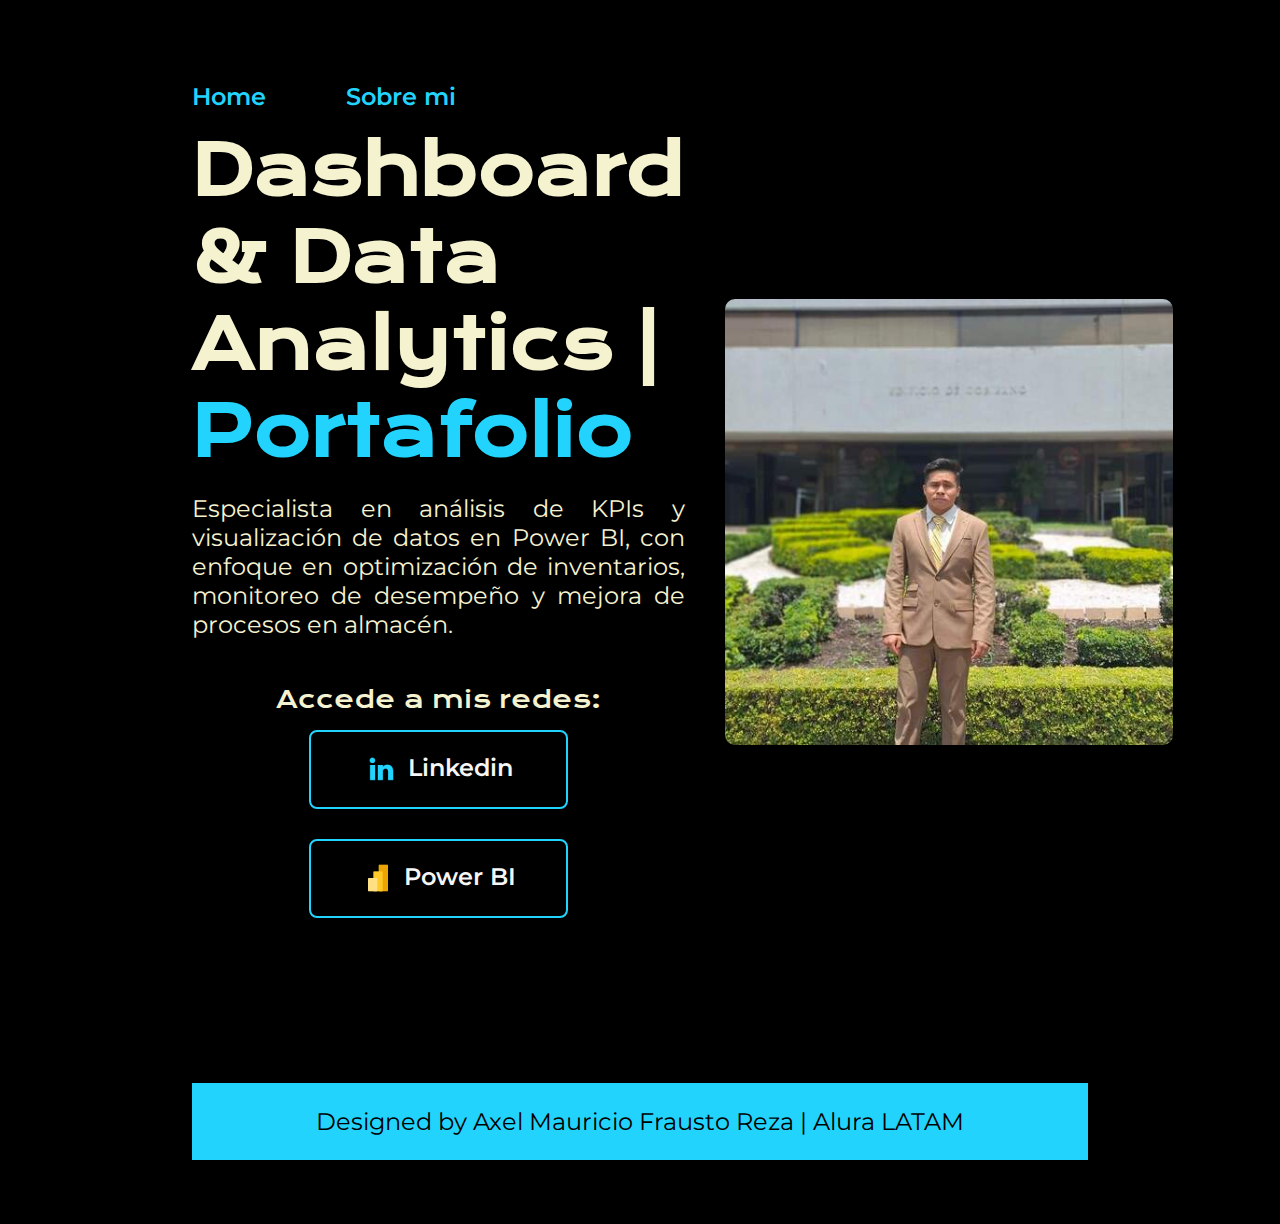
<file: index.html>
<!DOCTYPE html>
<html lang="es-mx">
<head>
    <meta charset="UTF-8">
    <meta name="viewport" content="width=device-width, initial-scale=1.0">
    <title>Portafolio Web</title>
    <link rel="stylesheet" href="./styles/STYLE.CSS">
</head>
<body class="presentacion">
    <main>  
        <header class="header">
            <nav class="header__menu"> 
                <a class="header__menu__link" href="index.html">Home</a>
                <a class="header__menu__link" href="about.html">Sobre mi</a>
            </nav>
        </header>           
        <main>   
            <div class="presentacion__container">
                <section class="presentacion__contenido__titulo">
                    <h1> 
                        Dashboard & Data Analytics | 
                        <strong class="titulo-destaque"> Portafolio </strong> 
                    </h1>
                    <div>
                    <p class="presentacion__contenido__texto">
                        Especialista en análisis de KPIs y visualización de datos en Power BI, 
                        con enfoque en optimización de inventarios, monitoreo de desempeño y mejora de procesos en almacén.
                    </p>
                     </div>
                    <div class="presentacion__enlaces">
                        <h2 class="presentacion__enlaces__subtitulo">Accede a mis redes:</h2>
                        <a class="presentacion__enlaces__link" href="https://www.linkedin.com/in/amfraustoreza/">
                            <img src="./assets/linkedin.png">Linkedin</a>
                        <a class="presentacion__enlaces__link" href="https://drive.google.com/file/d/17jtUjSgiO7mKbEvYrTWc4LZmSJsM6TBw/view?usp=drive_link">
                            <img src="./assets/icons8-power-bi-2021-32.png">Power BI</a>
                    </div>
                </section> 
                <img class="presentacion__imagen" src="./assets/axelfoto.jpg" alt="Imagen en alta calidad">
            </div>
            <div>
                <footer>
                 <p class="footer">Designed by Axel Mauricio Frausto Reza | Alura LATAM </p>
                </footer>  
            </div>
        </main>             
</body>
</html>
</file>
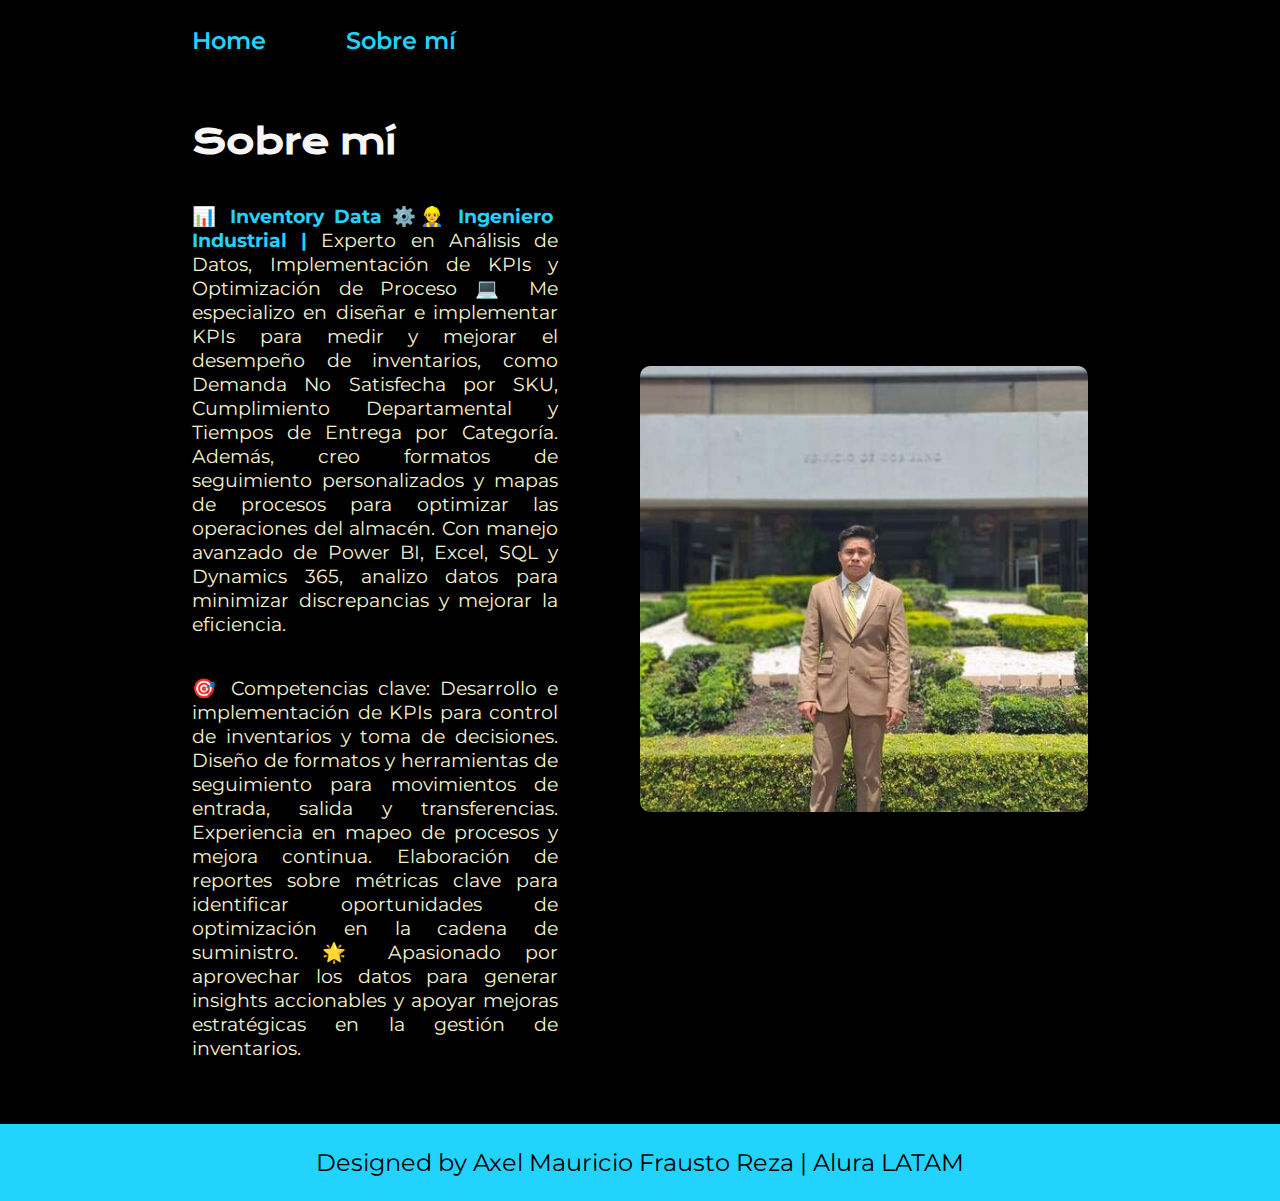
<file: about.html>
<!DOCTYPE html>
<html lang="es-mx">
<head>
    <meta charset="UTF-8">
    <meta name="viewport" content="width=device-width, initial-scale=1.0">
    <title>Portafolio</title>
    <link rel="stylesheet" href="styles/STYLE_ABOUT_ME.CSS">

</head>
<body>
    <header class="header">
        <nav class="header__menu">
            <a class="header__menu__link" href="index.html">Home</a>
            <a class="header__menu__link" href="about.html">Sobre mí</a>
        </nav>
    </header>
    <main class="presentacion">
        <section class="presentacion__contenido">
            <h1 class="presentacion__contenido__titulo">Sobre mí</h1>
                <p class="presentacion__contenido__texto">📊 <strong class="titulo-destaque">Inventory Data
                    ⚙️👷‍♂️ Ingeniero Industrial | </strong> Experto en Análisis de Datos, Implementación de KPIs y Optimización de Proceso
                    💻 Me especializo en diseñar e implementar KPIs para medir y mejorar el desempeño de inventarios, como Demanda 
                    No Satisfecha por SKU, Cumplimiento Departamental y Tiempos de Entrega por Categoría. Además, creo formatos de 
                    seguimiento personalizados y mapas de procesos para optimizar las operaciones del almacén. Con manejo avanzado 
                    de Power BI, Excel, SQL y Dynamics 365, analizo datos para minimizar discrepancias y mejorar la eficiencia.
                </p>
                <p class="presentacion__contenido__texto">
                    🎯 Competencias clave:
                    Desarrollo e implementación de KPIs para control de inventarios y toma de decisiones.
                    Diseño de formatos y herramientas de seguimiento para movimientos de entrada, salida y transferencias.
                    Experiencia en mapeo de procesos y mejora continua.
                    Elaboración de reportes sobre métricas clave para identificar oportunidades de optimización en la cadena de suministro.
                    🌟 Apasionado por aprovechar los datos para generar insights accionables y apoyar mejoras estratégicas en la gestión de inventarios.
                </p>
               
        </section>
            <img class="presentacion__imagen" src="./assets/axelfoto.jpg" alt="axelfoto">
    </main>
    <footer class="footer">
        <p>Designed by Axel Mauricio Frausto Reza | Alura LATAM  </p>
    </footer>
    
</body>
</html>
</file>
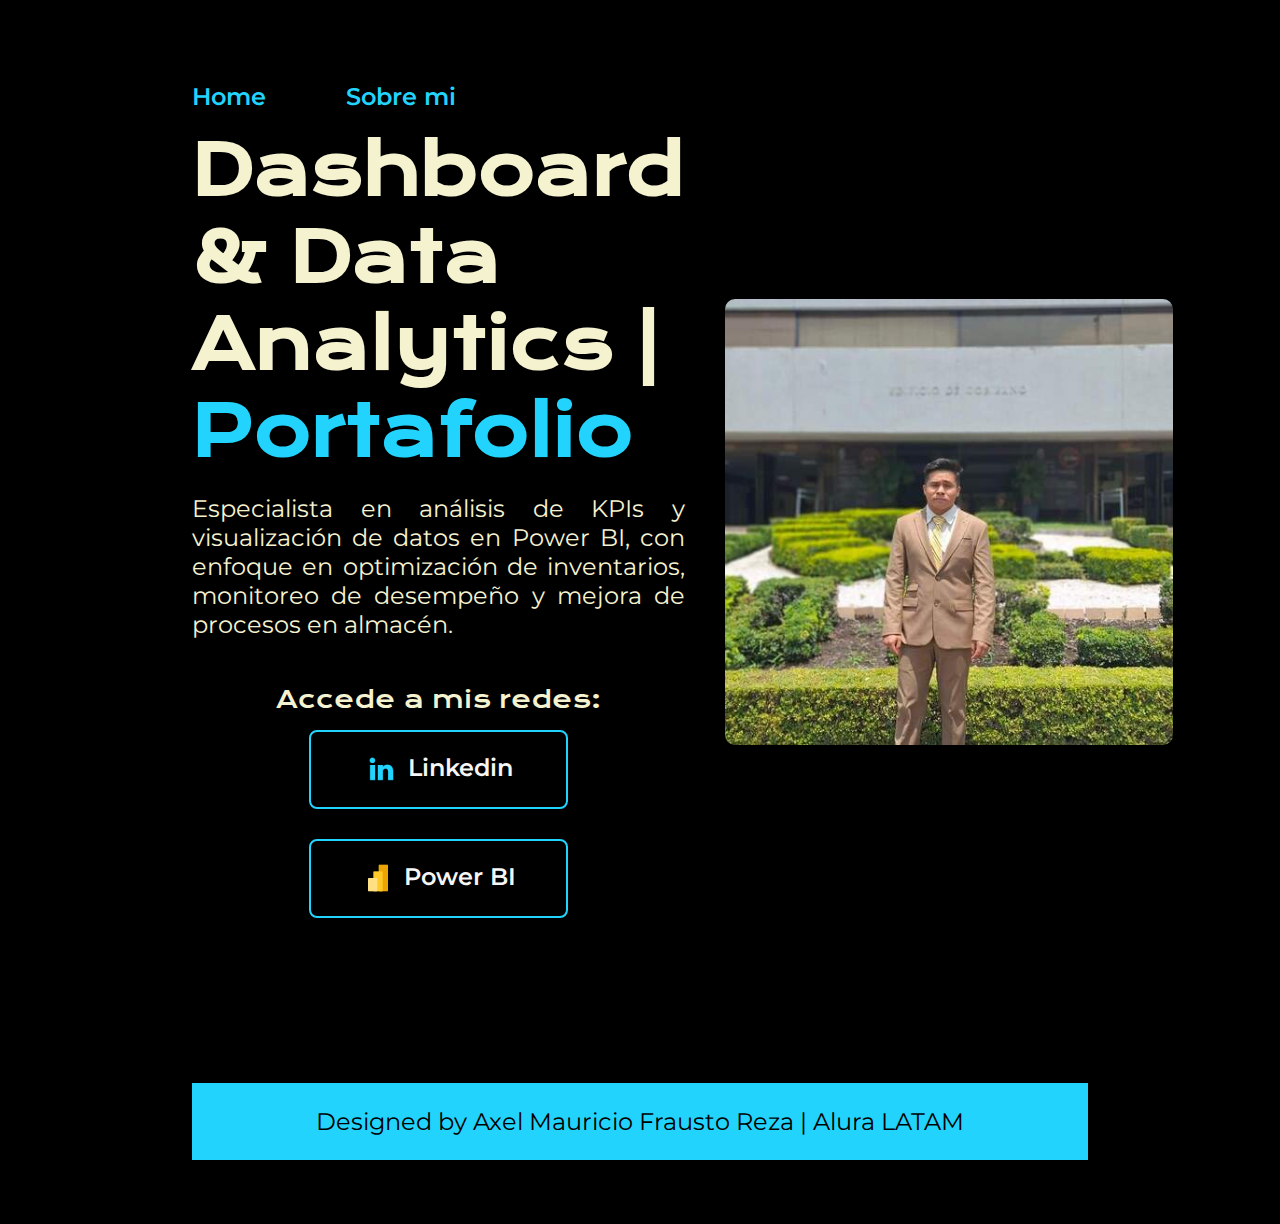
<file: IndexAMFR.html>
<!DOCTYPE html>
<html lang="es-mx">
<head>
    <meta charset="UTF-8">
    <meta name="viewport" content="width=device-width, initial-scale=1.0">
    <title>Portafolio Web</title>
    <link rel="stylesheet" href="./styles/STYLE.CSS">
</head>
<body class="presentacion">
    <main>  
        <header class="header">
            <nav class="header__menu"> 
                <a class="header__menu__link" href="IndexAMFR.html">Home</a>
                <a class="header__menu__link" href="about.html">Sobre mi</a>
            </nav>
        </header>           
        <main>   
            <div class="presentacion__container">
                <section class="presentacion__contenido__titulo">
                    <h1> 
                        Dashboard & Data Analytics | 
                        <strong class="titulo-destaque"> Portafolio </strong> 
                    </h1>
                    <div>
                    <p class="presentacion__contenido__texto">
                        Especialista en análisis de KPIs y visualización de datos en Power BI, 
                        con enfoque en optimización de inventarios, monitoreo de desempeño y mejora de procesos en almacén.
                    </p>
                     </div>
                    <div class="presentacion__enlaces">
                        <h2 class="presentacion__enlaces__subtitulo">Accede a mis redes:</h2>
                        <a class="presentacion__enlaces__link" href="https://www.linkedin.com/in/amfraustoreza/">
                            <img src="./assets/linkedin.png">Linkedin</a>
                        <a class="presentacion__enlaces__link" href="https://drive.google.com/file/d/17jtUjSgiO7mKbEvYrTWc4LZmSJsM6TBw/view?usp=drive_link">
                            <img src="./assets/icons8-power-bi-2021-32.png">Power BI</a>
                    </div>
                </section> 
                <img class="presentacion__imagen" src="./assets/axelfoto.jpg" srcset="imagen-alta.jpg 2x" alt="Imagen en alta calidad">
            </div>
            <div>
                <footer>
                 <p class="footer">Designed by Axel Mauricio Frausto Reza | Alura LATAM </p>
                </footer>  
            </div>
        </main>             
</body>
</html>
</file>
<file: styles/STYLE.CSS>
@import url('https://fonts.googleapis.com/css2?family=Krona+One&family=Montserrat:ital,wght@0,100..900;1,100..900&display=swap'); 

* {
    padding: 0;
    margin:0;
}

body{
    box-sizing: border-box;
    background-color: #000000;
    color: #f5f2d0;
}
.header{
    padding:2% 0% 0% 0%;

}
.header__menu{
    display: flex;
    gap: 80px;  
    font-family: 'Montserrat', sans-serif;
    font-size: 1.5rem;
    font-weight: 600;
    color: #22d4fd;
}

.header__menu__link{
    font-family: 'Montserrat', sans-serif;
    font-size: 1.5rem;
    font-weight: 600;
    color: #22d4fd;
    text-decoration: none;
}

.titulo-destaque {
    color: #22D4FD; ;
}

.presentacion {
    margin:5% 15%;
    display: flex;
    align-items: center;
    justify-content: space-between;
    gap: 82px;
}

.presentacion__contenido{
    width: 50%;
    display: flex;
    flex-direction: column;
    gap: 10px;
}

.presentacion__contenido__titulo{
    font-size: 2.16rem;
    font-family: 'Krona One', sans-serif;
    margin-top: 15px;
}

.presentacion__enlaces{
    display: flex;
    justify-content: space-between;
    flex-direction: column; /* Botones en columnas */
    align-items: center; /*Centrar cajas */
}

.presentacion__enlaces__link{
    width: 50%; /*anchura*/
    text-align: center;
    border-radius: 8px;
    font-size: 1.5rem;
    font-weight: 600;
    padding: 21.5px 4px;
    text-decoration: none;
    color: #f6f6f6;
    font-family: 'Montserrat', sans-serif;
    border: 2PX SOLID #22D4FD; /*Contorno de los botones*/
    margin-bottom: 15px;
    margin-top: 15px;
    display: flex;
    justify-content: center;
    gap: 10px;
}
.presentacion__enlaces__link:hover { /*Sombreado cuando paso por el boton */
    background-color: #272727;
}

.presentacion__container {
    display: flex;
    align-items: center;  /* Alinea verticalmente */
    justify-content: space-between; /* Espacia elementos */
    gap: 40px;  /* Espacio entre texto e imagen */
    margin-bottom: 15px;
    
}
.presentacion__contenido__texto {
    font-size: 1.5rem;
    font-family: 'Montserrat', sans-serif;
    color: #f5f2d0;
    font-weight: 400;
    margin-bottom: 15px;
    margin-top: 20px;
    align-content: center;
    text-align: justify;
}
.presentacion__imagen {
    width: 50%; /* Ajusta el tamaño de la imagen */
    height: auto; /* Mantiene la proporción */
    border-radius: 10px; /* Opcional: Bordes redondeados */
}

.presentacion__enlaces__subtitulo {
    font-family: 'Krona One', sans-serif;
    font-size: 1.5rem;
    font-weight:400;
    margin-top: 30px;

}

.footer {
    background-color: #22D4FD;
    padding: 24px;
    color: #000;
    text-align: center;
    font-family: 'Montserrat', sans-serif;
    font-size: 1.5rem;
    font-weight: 400;
    margin-top: 150px;
}

@media (max-width:975px){
    .header{
        padding: 10%;
        text-align: center;
    }
    .header__menu{
        justify-content: center;
    }
    
    .presentacion__container {
       flex-direction: column-reverse; 
       width: auto;
    }
}
</file>
<file: styles/STYLE_ABOUT_ME.CSS>
@import url('https://fonts.googleapis.com/css2?family=Krona+One&family=Montserrat:wght@400;600&display=swap');


:root {
    --color-primario: #000000;
    --color-secundario: #F6F6F6;
    --color-terciario: #22D4FD;
    --color-hover: #272727;

    --fuente-krona: 'Krona One', sans-serif;
    --fuente-montserrat: 'Montserrat', sans-serif;
}

* {
    padding: 0;
    margin:0;
}

body{
    box-sizing: border-box;
    background-color: var(--color-primario);
    color: var(--color-secundario);
}

.header{
    padding: 2% 0% 0% 15%;
}

.header__menu{
    display: flex;
    gap: 80px;
}
.header__menu__link{
    font-family: var(--fuente-montserrat);
    font-size: 1.5rem;
    font-weight: 600;
    color: var(--color-terciario);
    text-decoration: none;

}

.presentacion {
    padding: 5% 15%;
    display: flex;
    align-items: center;
    justify-content: space-between;
    gap: 82px;
}

.presentacion__contenido{
    width: 50%;
    display: flex;
    flex-direction: column;
    gap: 40px;
}


.presentacion__contenido__titulo{
    font-size: 2.16rem;
    font-family: var(--fuente-krona);
}

.titulo-destaque {
    color: #22d4fd;
}

.presentacion__contenido__texto{
    font-size: 1.2rem;
    font-family: var(--fuente-montserrat);
    color: #f5f2d0;
    text-align: justify;
}

.presentacion__enlaces{
    display: flex;
    flex-direction: column;
    justify-content: space-between;
    align-items: center;
    gap: 32px;
}

.presentacion__enlaces__subtitulo{
    font-family: var(--fuente-krona);
    font-weight: 400;
    font-size: 1.5rem;
}
.presentacion__enlaces__link{
      display: flex;
      justify-content: center;
      gap: 16px;
      border: 2px solid var(--color-terciario);
      width: 50%;
      text-align: center;
      border-radius: 8px;
      font-size: 1.5rem;
      font-weight: 600;
      padding: 21.5px 0;
      text-decoration: none;
      color: var(--color-secundario);
      font-family: var(--fuente-montserrat);
}

.presentacion__enlaces__link:hover{
    background-color: var(--color-hover);
}
.presentacion__imagen {
    width: 50%; /* Ajusta el tamaño de la imagen */
    height: auto; /* Mantiene la proporción */
    border-radius: 10px; /* Opcional: Bordes redondeados */
}
.footer{
    color:var(--color-primario);
    background-color: var(--color-terciario);
    padding: 24px;
    text-align: center;
    font-family: var(--fuente-montserrat);
    font-size: 1.5rem;
    font-weight: 400;
    margin-top: 20;
}

@media (max-width:975px){
   
        .header{
            padding: 10%;
            text-align: center;
        }
        .header__menu{
            justify-content: center;
        }
        
        .presentacion {
           flex-direction: column-reverse;
           
        }
        .presentacion__contenido{
            width: auto;
        }
    }
</file>
